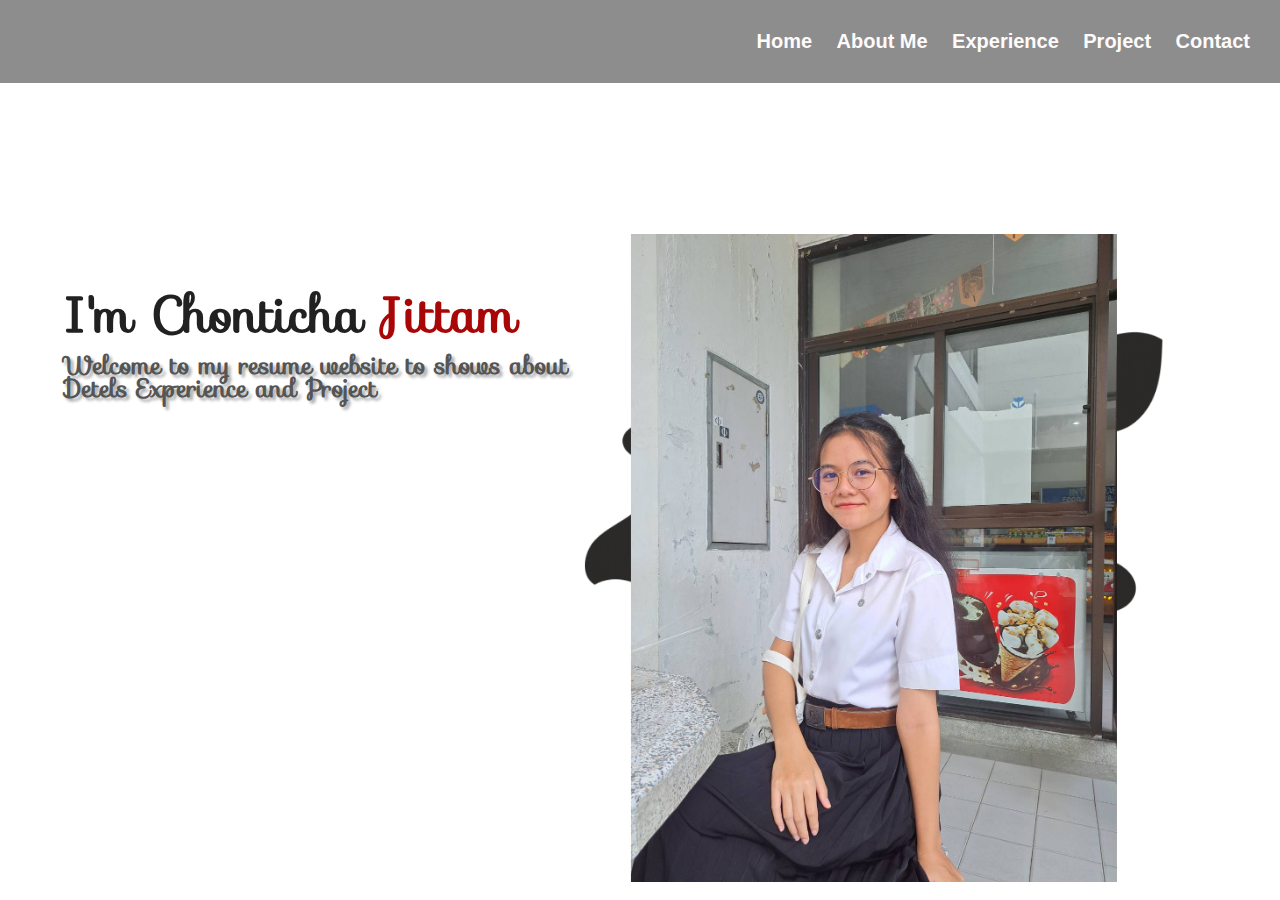
<file: index.html>
<!DOCTYPE html>
<html lang="en">
<head>
    <meta charset="UTF-8">
    <meta name="viewport" content="width=device-width, initial-scale=1.0">
    <title>Resume Chonticha Jittam</title>
    <link rel="stylesheet" href="styles.css"> 
    <link rel="stylesheet" href="https://fonts.googleapis.com/css?family=Sofia">
    <link rel="index" href="https://fonts.googleapis.com/css?family=Sofia">
</head>
<body>
    <header>
        <div>
            <div>
                <a href="index.html">Home</a>
                <a href="aboutme.html">About Me</a>
                <a href="Exprience.html">Experience</a>
                <a href="Project.html">Project</a>
                <a href="Contact.html">Contact</a>
        </div> 
    </header>
    <div class="detels">
        <h6>I'm Chonticha <span>Jittam</span></h6>
        <b>Welcome to my resume website to shows about 
            <br>Detels Experience and Project 
        </b>
        <div class="images">
            <img src="pngegg.png" class="gril">
            <img src="sh.png" class="shape">
            
        </div>
    </div>

</body>
</html>
</file>
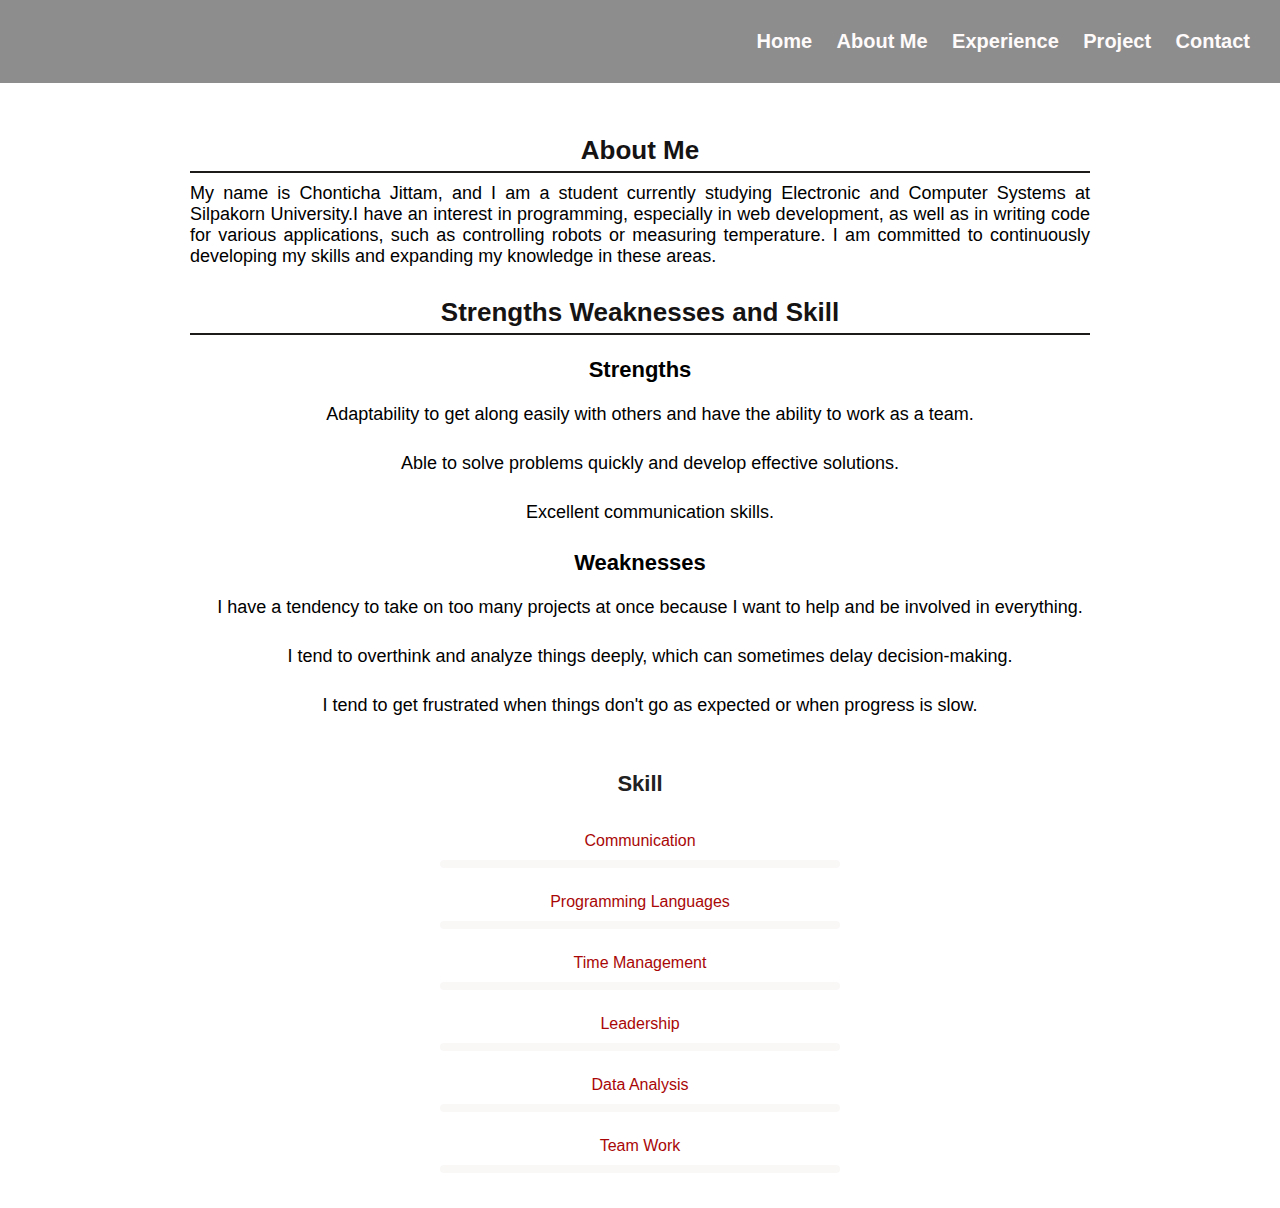
<file: aboutme.html>
<!DOCTYPE html>
<html lang="en">
    <head>
        <title>About Me</title>
        <link rel="stylesheet" href="styles.css"> 
        <link rel="stylesheet" href="https://fonts.googleapis.com/css?family=Sofia">
        <link rel="Project" href="styles.css"> 
        <link rel="index" href="https://fonts.googleapis.com/css?family=Sofia">

    </head>
</head>
<body>
    <header>
        <div>
            <div>
                <a href="index.html">Home</a>
                <a href="aboutme.html">About Me</a>
                <a href="Exprience.html">Experience</a>
                <a href="Project.html">Project</a>
                <a href="Contact.html">Contact</a>
            </div>
        </div>
    </header>
    <main>
        <section id="profile">
            <h2>About Me</h2>
            <p>My name is Chonticha Jittam, and I am a student currently studying Electronic and 
            Computer Systems at Silpakorn University.I have an interest in programming, especially in web development,
            as well as in writing code for various applications, such as controlling robots or measuring 
            temperature. I am committed to continuously developing my skills and expanding my knowledge 
            in these areas.</p>
            
        </section>
        
        <section id="strengths-weaknesses">
            <h2>Strengths Weaknesses and Skill</h2>
                <h3>Strengths</h3>
                <ul>
                    <a>Adaptability to get along easily with others and have the ability to work as a team.</a><br>
                    <a>Able to solve problems quickly and develop effective solutions.</a><br>
                    <a>Excellent communication skills.</a>
                </ul>
                <h3>Weaknesses</h3>
                <ul>
                    <a>I have a tendency to take on too many projects at once because 
                    I want to help and be involved in everything. </a><br>
                    <a>I tend to overthink and analyze things deeply, which can sometimes delay decision-making. </a><br>
                    <a>I tend to get frustrated when things don't go as expected or when progress is slow.</a>
                </ul>

        </section>
    </main>
    <h8>Skill</h8>
    <div class="container">
        <div class="skill-box">
            <span class="h8">Communication</span>
            <div class="skill-bar">
                <span class="skill-per Communication">
                    <span class="tooltip">90%</span>
                </span>
            </div>
        </div>
        <div class="skill-box">
            <span class="h8">Programming Languages</span>
            <div class="skill-bar">
                <span class="skill-per Programming">
                    <span class="tooltip">78%</span>
                </span>
            </div>
        </div>
        <div class="skill-box">
            <span class="h8">Time Management</span>
            <div class="skill-bar">
                <span class="skill-per Time">
                    <span class="tooltip">70%</span>
                </span>
            </div>
        </div>
        <div class="skill-box">
            <span class="h8">Leadership</span>
            <div class="skill-bar">
                <span class="skill-per Leadership">
                    <span class="tooltip">74%</span>
                </span>
            </div>
        </div>
        <div class="skill-box">
            <span class="h8">Data Analysis</span>
            <div class="skill-bar">
                <span class="skill-per Data">
                    <span class="tooltip">70%</span>
                </span>
            </div>
        </div>
        <div class="skill-box">
            <span class="h8">Team Work</span>
            <div class="skill-bar">
                <span class="skill-per Team">
                    <span class="tooltip">60%</span>
                </span>
            </div>
        </div>
    </div>
  
</body>
</html>
</file>
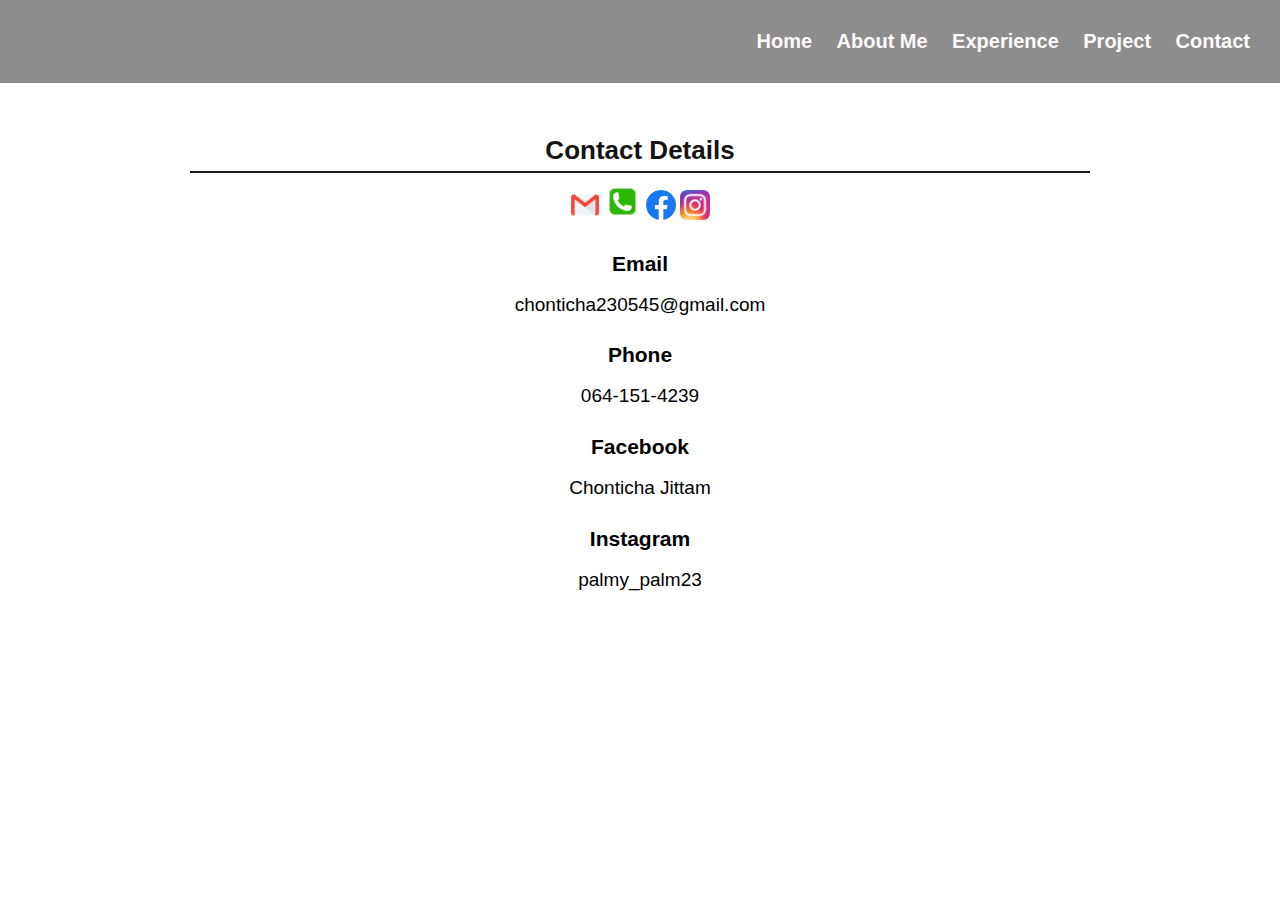
<file: Contact.html>
<!DOCTYPE html>
<html lang="en">
    <head>
        <title>Contact</title>
        <link rel="stylesheet" href="styles.css"> 
        <link rel="stylesheet" href="https://fonts.googleapis.com/css?family=Sofia">
        <link rel="Contact" href="styles.css"> 
        <link rel="index" href="https://fonts.googleapis.com/css?family=Sofia">
    </head>
</head>
<body>
    <header>
        <div>
            <div>
                <a href="index.html">Home</a>
                <a href="aboutme.html">About Me</a>
                <a href="Exprience.html">Experience</a>
                <a href="Project.html">Project</a>
                <a href="Contact.html">Contact</a>
            </div>
        </div>
       
    </header>

        <section id="contact">
            <h2>Contact Details</h2>
            <img src="mail.png" alt="mail Icon" class="contact-icon" width="30px" height="30px">
            <img src="Phone.png" alt="Phone Icon" class="contact-icon" width="37px" height="37px">
            <img src="Facebook.png" alt="Facebook Icon" class="contact-icon" width="30px" height="30px">
            <img src="Ig.png" alt="Instagram Icon" class="contact-icon" width="30px" height="30px">

                <h4>Email</h4>
                <p><a>chonticha230545@gmail.com</a></p>
                <h4>Phone</h4>
                <p><a>064-151-4239</a></p>
                <h4>Facebook</h4>
                <p><a>Chonticha Jittam</a></p>
                <h4>Instagram</h4>
                <p><a>palmy_palm23</a></p>
           
        </section>
</body>
</html>
</file>
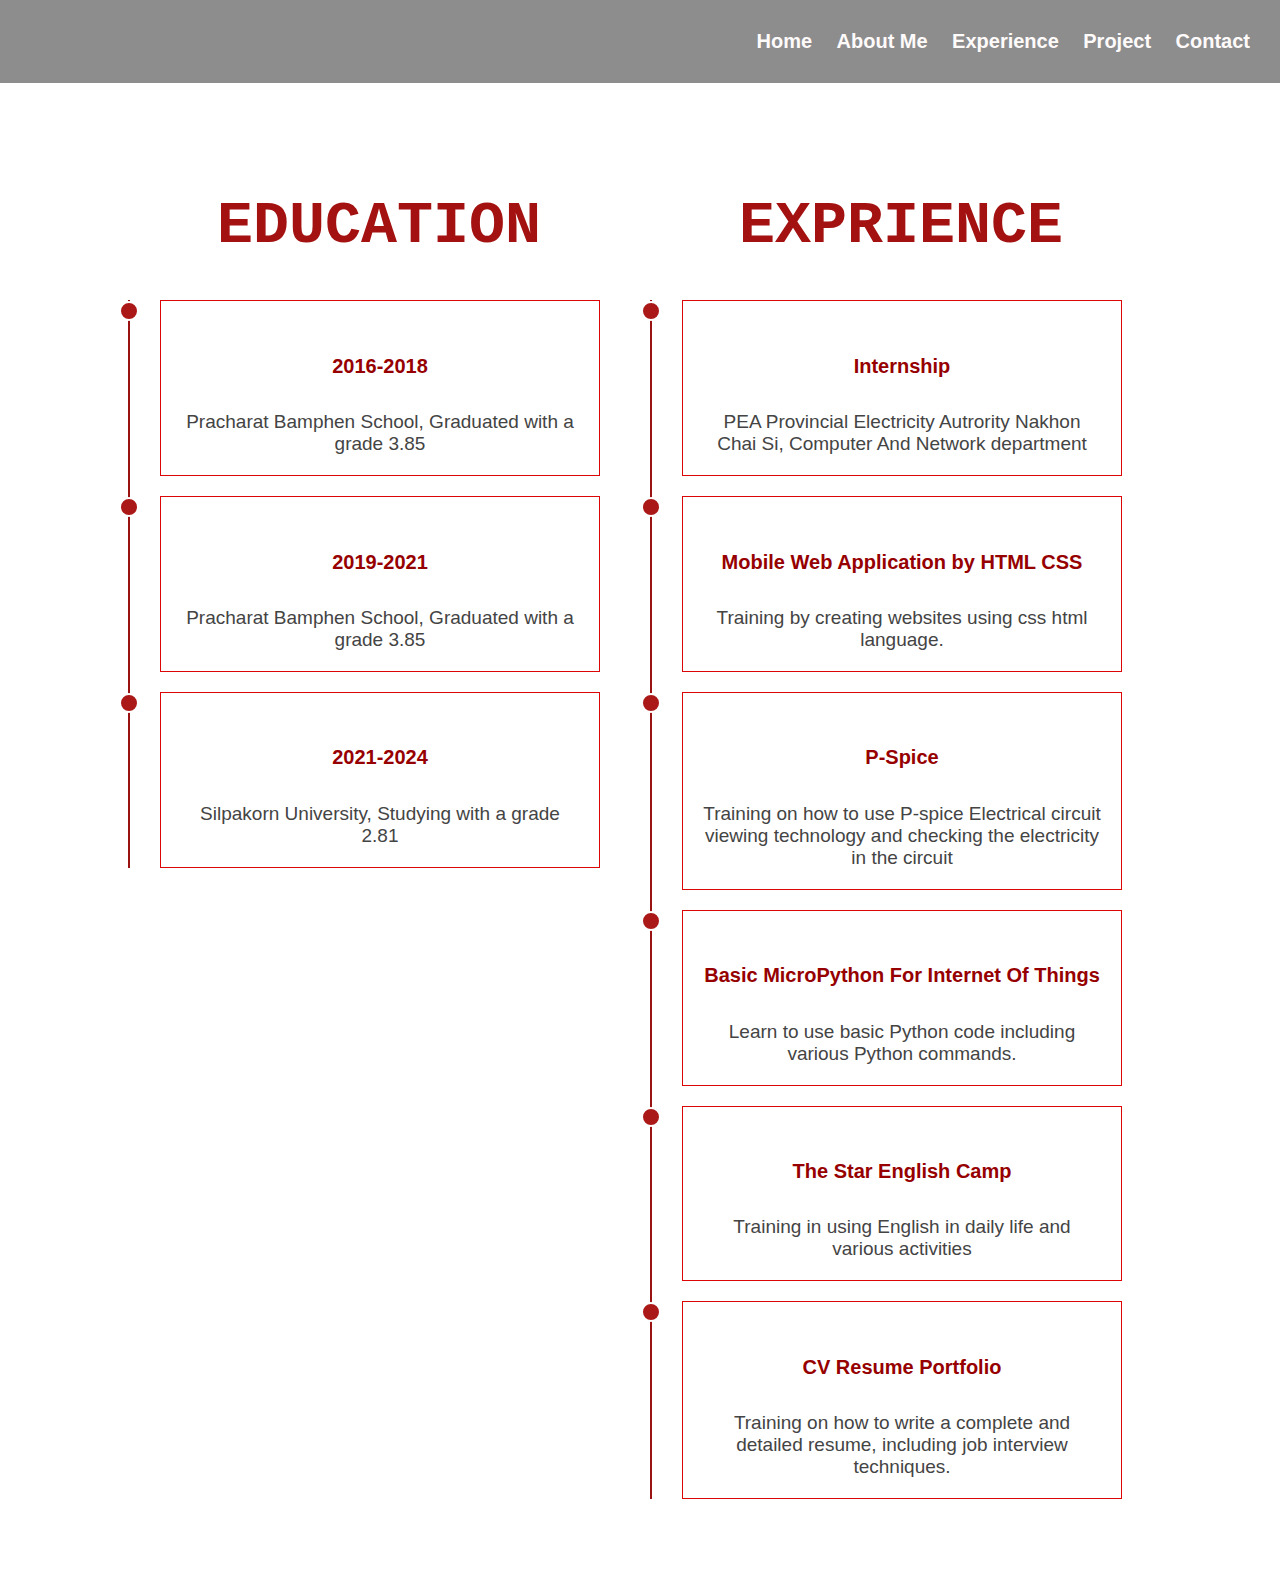
<file: Exprience.html>
<!DOCTYPE html>
<html lang="en">
    <head>
        <title>Experience</title>
        <link rel="stylesheet" href="styles.css"> 
        <link rel="stylesheet" href="https://fonts.googleapis.com/css?family=Sofia">
        <link rel="Experience" href="styles.css"> 
        <link rel="index" href="https://fonts.googleapis.com/css?family=Sofia">
    </head>
</head>
<body>
    <header>
        <div>
            <div>
                <a href="index.html">Home</a>
                <a href="aboutme.html">About Me</a>
                <a href="Exprience.html">Experience</a>
                <a href="Project.html">Project</a>
                <a href="Contact.html">Contact</a>
            </div>
        </div>
    </header>
    <div class="experience">
        <ma class="row">
            <section class="col">
                <hea class="title">
                    <h1>EDUCATION</h1>
                </hea>
                <div class="content">
                    <div class="box">
                        <h5>2016-2018</h5>
                        <d>Pracharat Bamphen School, Graduated with a grade 3.85</d>
                    </div>
                    <div class="box">
                        <h5>2019-2021</h5>
                        <d>Pracharat Bamphen School, Graduated with a grade 3.85</d>
                    </div>
                    <div class="box">
                        <h5>2021-2024</h5>
                        <d>Silpakorn University, Studying  with a grade 2.81</d>
                    </div> 
                </div> 
            </section>

            <section class="col">
                <hea class="title">
                    <h1>EXPRIENCE</h1>
                </hea>
                <div class="content">
                    <div class="box">
                        <h5>Internship</h5>
                        <d>PEA Provincial Electricity Autrority Nakhon Chai Si, Computer And Network department </d>
                    </div>
                    <div class="box">
                        <h5>Mobile Web Application by HTML CSS</h5>
                        <d>Training by creating websites using css html language.</d>
                    </div>
                    <div class="box">
                        <h5>P-Spice</h5>
                        <d>Training on how to use P-spice Electrical circuit viewing technology and checking the electricity in the circuit</d>
                    </div> 
                    <div class="box">
                        <h5>Basic MicroPython For Internet Of Things</h5>
                        <d>Learn to use basic Python code including various Python commands.</d>
                    </div> 
                    <div class="box">
                        <h5>The Star English Camp</h5>
                        <d>Training in using English in daily life and various activities</d>
                    </div> 
                    <div class="box">
                        <h5>CV Resume Portfolio</h5>
                        <d>Training on how to write a complete and detailed resume, including job interview techniques.</d>
                    </div> 
                </div> 
            </section>

        </ma>
    </div>
</body>
</html>
</file>
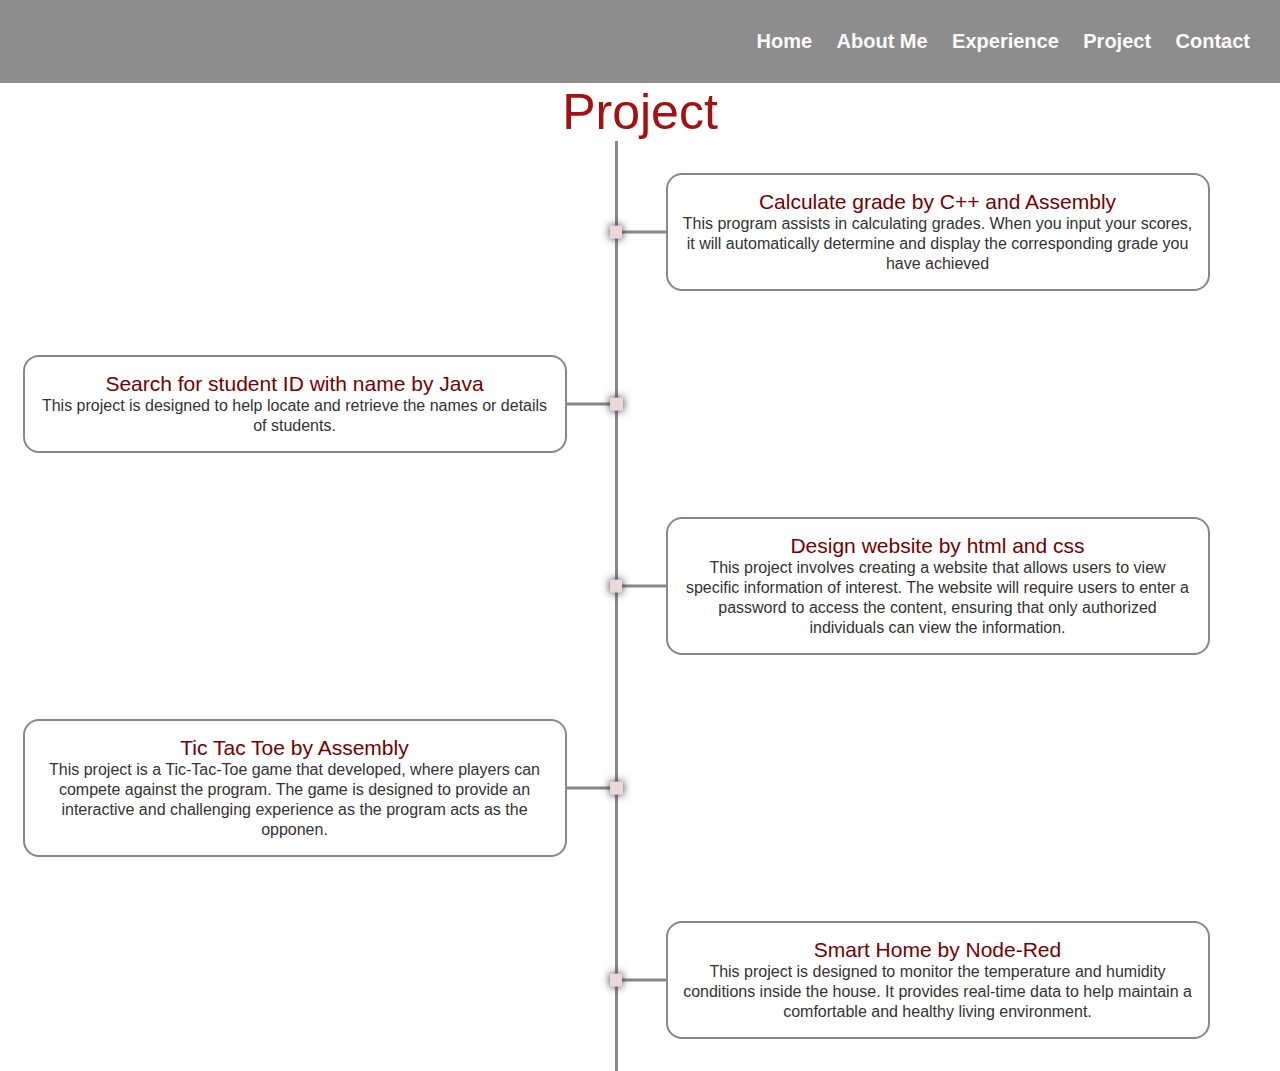
<file: Project.html>
<!DOCTYPE html>
<html lang="en">
    <head>
        <title>Project</title>
        <link rel="stylesheet" href="styles.css"> 
        <link rel="stylesheet" href="https://fonts.googleapis.com/css?family=Sofia">
        <link rel="Project" href="styles.css"> 
        <link rel="index" href="https://fonts.googleapis.com/css?family=Sofia">
    </head>
</head>
<body>
    <header>
        <div>
            <div>
                <a href="index.html">Home</a>
                <a href="aboutme.html">About Me</a>
                <a href="Exprience.html">Experience</a>
                <a href="Project.html">Project</a>
                <a href="Contact.html">Contact</a>
            </div>
        </div> 
    </header>

   </div>
   <div class="project">
    <h7>Project</h7>
   </div>
   <div class="timeline">
    <div class="checkpoint">
        <div>
            <h9>Calculate grade by C++ and Assembly</h9><br>
            <c>This program assists in calculating grades.
                When you input your scores, it will automatically determine and display the corresponding grade you have achieved</c>
        </div>
    </div>
    <div class="checkpoint">
        <div>
            <h9>Search for student ID with name by Java</h9><br>
            <c>This project is designed to help locate and retrieve the names or details of students.</c>
        </div>
    </div>
    <div class="checkpoint">
        <div>
            <h9>Design website by html and css</h9><br>
            <c>This project involves creating a website that allows users to view specific information of interest. 
                The website will require users to enter a password to access the content, ensuring that only authorized 
                individuals can view the information.</c>
        </div>
    </div>
    <div class="checkpoint">
        <div>
            <h9>Tic Tac Toe by Assembly</h9><br>
            <c>This project is a Tic-Tac-Toe game that developed, where players can compete against the program.
                The game is designed to provide an interactive and challenging experience as the program acts as the opponen.</c>
        </div>
    </div>
    <div class="checkpoint">
        <div>
            <h9>Smart Home by Node-Red</h9><br>
            <c>This project is designed to monitor the temperature and humidity conditions inside the house. 
                It provides real-time data to help maintain a comfortable and healthy living environment.</c>
        </div>
    </div>
   </div>
</body>
</html>
</file>
<file: styles.css>
body {
    font-family: Arial, sans-serif; 
    text-align: center;
    margin: 0;
    padding: 0;
    background-color: #ffffff;
}

header {
    background-color: rgb(141, 141, 142);
    color: #ffffff;
    padding: 20px;
    text-align: right;
    animation: example 4s; 
       
}

.detels {
    margin-left: 5%;
    margin-top: 15%;
    text-align: left;
}
.detels h6 {
    font-family: "Sofia", sans-serif;
    font-size: 50px;
    color: #212121;
    margin-bottom: 1px;
}

span {
    color: rgb(169, 7, 7);
}

.detels b{
    color: #555;
    line-height: 22px; 
    font-family: "Sofia", sans-serif;
    font-size: 25px;
    text-shadow: 3px 3px 3px #ababab;
}
.images{
    margin: 18px;
    width: 45%;
    height: 80%;
    position: absolute;
    bottom: 0;
    right: 100px; 
}
.images img{
    height: 90%;
    position: absolute;
    left: 50%;
    bottom: 0;
    transform: translate(-50%);
    transition: bottom 1s, left 1s;
}
.images:hover .shape{
    bottom: 50px;
}
.images:hover .gril{
    left: 80px;
}

div a:hover { 
    color: #ed1e1e;
}

div a {
    font-size: 20px;
    display: inline-block; 
    margin: 10px; 
    color: #fffbfb;
    text-decoration: none;
    font-weight: bold;
    animation: fadeln 10s;
}

@keyframes example {
    from { background-color: #5f5c5c; }
    to { background-color:rgb(185, 182, 182); }
}

@keyframes fadeln {
    from { opacity: 0; }
    to { opacity: 1; }
}

nav a {
    color: #fff;
    text-decoration: none;
    margin: 0 1rem;
    font-weight: bold;
}

nav a:hover {
    text-decoration: underline;
}

main {
    max-width: 900px;
    margin: 20px auto;
    padding: 10px;
}

main:hover {
    transform: translateY(-10px);
}

section {
    margin-bottom: 18px;
}

h2 {
    color: #151313;
    font-size: 26px;
    margin-bottom: 10px;
    border-bottom: 2px solid #1d1a1a;
    padding-bottom: 5px;
}

h3 {
    color: #000000;
    font-size: 22px;
    margin-bottom: 8px;
}

ul {
    list-style-type: disc;
    padding-left: 20px;
    margin-bottom: 20px;
}

ul a {
    font-size: 18px;
    color: #000000;
    text-decoration: none;
    display: block;
    padding: 5px 0;
}

p {
    font-size: 18px;
    margin-bottom: 20px;
}
#profile p {
    text-align: justify;
    margin: 10px 0;
}

#strengths-weaknesses {
    margin-top: 30px;
    
}
#contact {
    max-width: 900px;
    margin: 20px auto;
    padding: 10px;
}

h8{
    margin-bottom: 8px;
    margin-top: 30px;
    font-family: sans-serif;
    font-size: 22px;
    color: #212121;
    margin-bottom: 1px;
    font-weight: bold;
}

.container {
    position: relative;
    max-width: 500px;
    width: 100%;
    background: #ffffff;
    margin: 0 auto; 
    padding: 10px 20px;
    border-radius: 7px;
}

.container .skill-box {
    width: 100%;
    margin: 25px 0;
    text-align: center; 
}

.skill-box h8 {
    display: block;
    font-size: 22px; 
    font-weight: 600;
    color: #000000;
    margin-bottom: 8px;
}

.skill-box .skill-bar {
    height: 8px;
    width: 80%; 
    border-radius: 6px;
    margin: 10px auto; 
    background-color: #faf7f7;
    position: relative;
}

.skill-bar .skill-per {
    display: block;
    height: 100%;
    width: 0;
    border-radius: 6px;
    background: #a40202;
    animation: progress 2s ease-in-out forwards;
    opacity: 0;
}

.skill-per.Communication{
    width: 90%;
}

.skill-per.Programming {
    width: 78%;
}

.skill-per.Time {
    width: 70%;
}

.skill-per.Leadership {
    width: 74%;
}

.skill-per.Data {
    width: 70%;
}

.skill-per.Team {
    width: 70%;
}

@keyframes progress {
    0% {
        width: 0;
        opacity: 0;
    }
    100% {
        opacity: 1;
    }
}

.skill-per .tooltip {
    position: absolute;
    right: -14px;
    top: -28px;
    font-size: 12px;
    font-weight: 500;
    color: #333;
    padding: 2px 6px;
    border-radius: 3px;
    background: #fffbfb;
    z-index: 1;
}

.tooltip::before {
    content: '';
    position: absolute;
    left: 50%;
    bottom: -5px;
    height: 10px;
    width: 10px;
    background-color: #fffbfb;
    transform: translateX(-50%) rotate(45deg);
}

h4 {
    font-size: 21px;
    margin-bottom: 18px;
    padding-bottom: 0;
}

p a {
    font-size: 19px;
    color: black; 
    padding: 0;
    margin: auto;
}

.experience{
    width: 80%;
    padding: 35px 10%;
}
.experience{
    padding-right: calc(10% -30px);
}
    
ma.row{
    display: grid;
    grid-template-columns: 1fr 1fr;
    grid-column-gap: 20px;

    
}
.col hea.title{
    font-family: 'Courier New', Courier, monospace;
    color: #a31111;
    padding: 0px 0px 20px 30px;
    font-size: 30px;
    font-weight: 30px;
}
.col .content{
    padding: 0px 30px;
    border-left: 2px solid #9a1212;
}
.col .content .box{
    position: relative;
    padding: 20px;
    border: 1px solid #db0606;
    cursor: pointer;
    transition: all 0.4s;
    margin-bottom: 20px;

}
.col .content .box:hover{
    box-shadow: 0px 3px 12px 0px #9d0202;
    border: 1px solid transparent;
}
.col .content .box::before{
    content: '';
    position: absolute;
    width: 16px;
    height: 16px;
    border-radius: 50%;
    right: calc(100% + 22px);
    top: 0;
    background-color: #aa1818;
    border: 2px solid white;

}
.box h5{
    position: relative;
    color: #960000;
    font-size: 20px;
}
.box d{
    font-size: 19px;
    padding: 10px 0px 6px;
    font-family: Arial, Helvetica, sans-serif;
    color: #444;
}
@media (max-width: 768px) {
    ma.row{
        grid-template-columns: 1fr;
    }
    .row .col:nth-child(){
        margin-top: 30px;
    }

    
}

h7 {
    margin: 0.3em;
    font-family: 'Lucida Sans', 'Lucida Sans Regular', 'Lucida Grande', 'Lucida Sans Unicode', Geneva, Verdana, sans-serif;
    color: #a31111;
    font-size: 50px;
    font-weight: 30px;
}
h9  {
    font-family: sans-serif;
    margin-bottom: 0.5em;
    color: #760000;
    text-align: center;
    font-size: 21px;
    font-weight: 20px;

}
.timelime {
    margin: 5em auto;
    max-width: 30em;
    position: relative;
    padding-left: 50%;
    transform: translateX(-50%);
    
}

.checkpoint{
    max-width: 34em;
    padding-top: 2em;
    padding-bottom: 2em;
    position: relative;
    margin: 0 auto;
    text-align: center;
}
.checkpoint div{
    border: 2px solid #888;
    border-radius: 1em;
    padding: 15px;

}
.checkpoint c{
    line-height: 20px;
    color: #333;
}
.checkpoint:nth-child(odd){
    border-left: 3px solid #888;
    padding-left: 3em;
    transform: translateX(17em);
}

.checkpoint:nth-child(even){
    border-right: 3px solid #888;
    padding-right: 3em;
    transform: translateX(-20em);
}
.checkpoint:nth-child(odd)::before,.checkpoint:nth-child(even)::before{
    content: '';
    background: #888;
    width: 3em;
    height: 3px;
    position: absolute;
    top: 50%;
    transform: translateY(-50%);
}
.checkpoint:nth-child(odd)::before{
    left: 0;
}
.checkpoint:nth-child(even)::before{
    right: 0;
}
.checkpoint:nth-child(odd) div::before,
.checkpoint:nth-child(even) div::before{
    content: '';
    background: #ecd8d8;
    box-shadow: 0 0 0.5em #2f293d;
    width: 0.8em;
    height: 0.8em;
    position: absolute;
    top: 50%;
    transform: translateY(-50%);
}
.checkpoint:nth-child(odd) div::before{
    left: -0.5em;
}
.checkpoint:nth-child(even) div::before{
    right: -0.5em;
}
@media screen and (max-width: 1150px) {
}
.timelime{
        width: 80vw;
    }
.timelime .checkpoint{
        width: 100%;
        transform: none;
        padding-left: 0;
        border: none;
    }
.timelime .checkpoint::before{
        width: 3px;
        height: 4em;
        top: -2em;
        left: 50%;
        transform: translateX(-50%);
}
.timelime .checkpoint div::before{
        top: -0.5em;
        left: 50%;
    transform: translateX(50%);
    }
</file>
